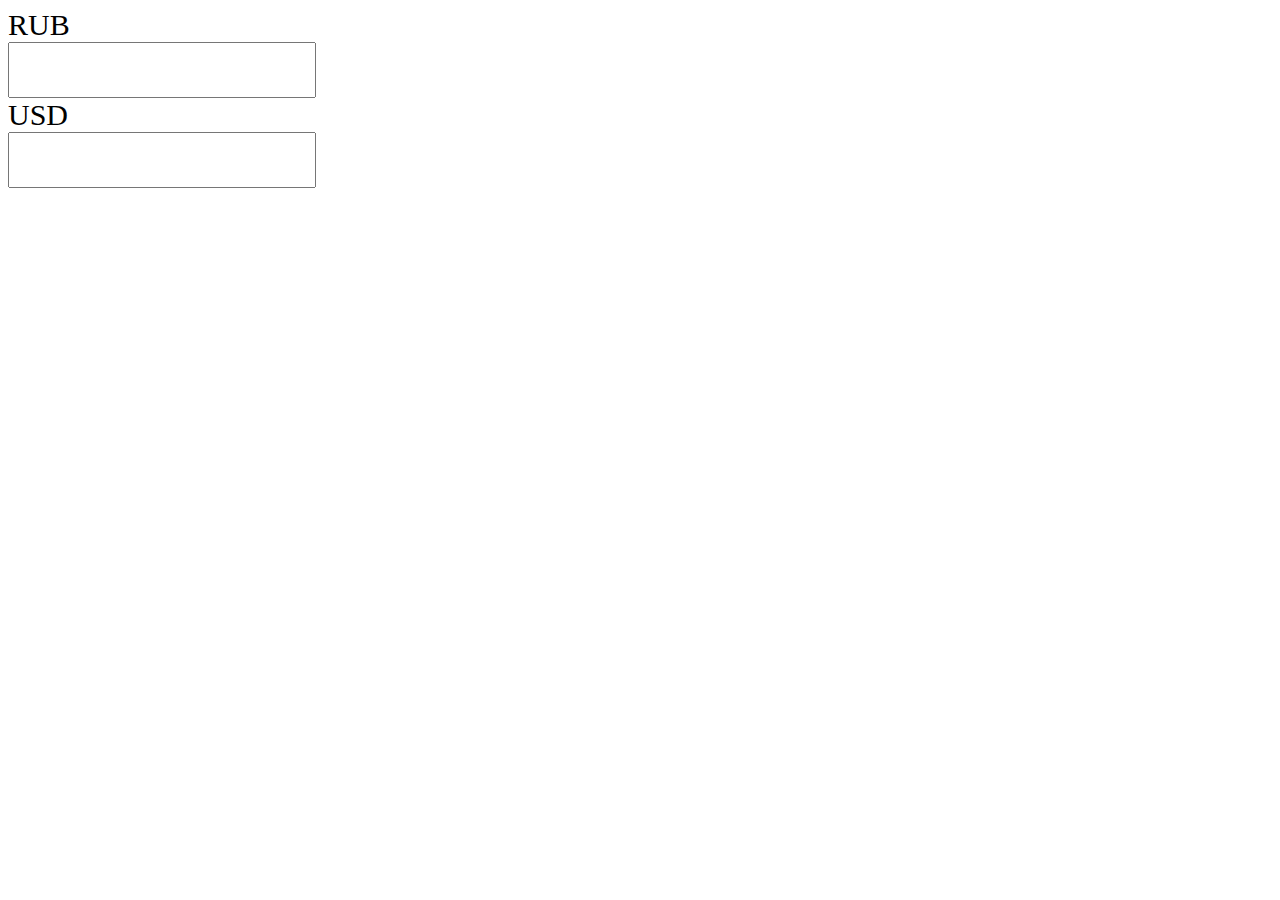
<file: 12-конвертер/index.html>
<!DOCTYPE html>
<html lang="en">
<head>
    <meta charset="UTF-8">
    <meta name="viewport" content="width=device-width, initial-scale=1.0">
    <meta http-equiv="X-UA-Compatible" content="ie=edge">
    <title>Calc</title>
    <style>
        label {
            display: block;
            font-size: 30px;
        }
        input {
            width: 300px;
            height: 50px;
            font-size: 30px;
        }
    </style>
</head>
<body>
    <label for="rub">RUB</label>
    <input id="rub" type="text">
    <label for="usd">USD</label>
    <input id="usd" type="text">
    <script src="js/script.js"></script>
</body>
</html>
</file>
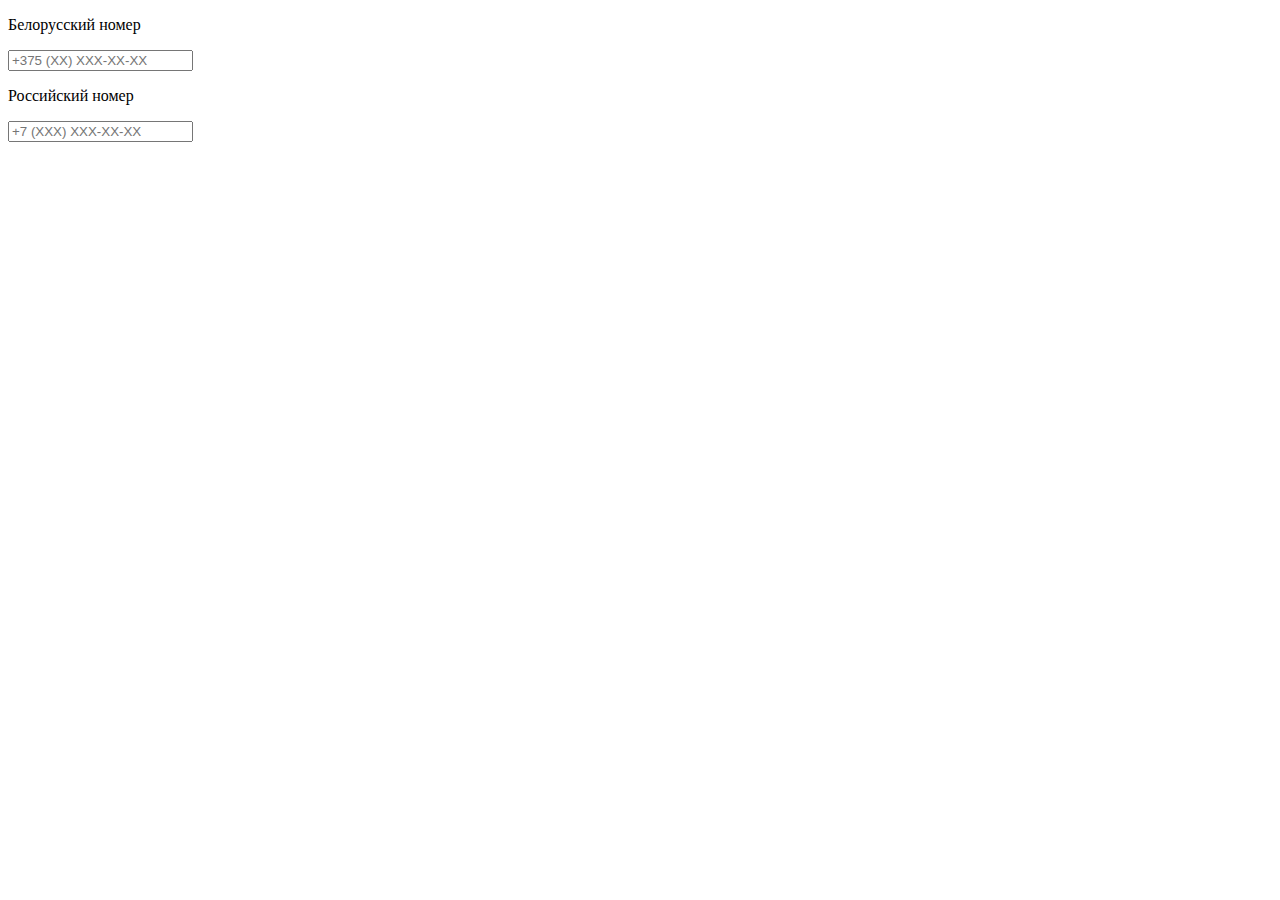
<file: task-10/index.html>
<!DOCTYPE html>
<html lang="en">
<head>
    <meta charset="UTF-8">
    <meta name="viewport" content="width=device-width, initial-scale=1.0">
    <meta http-equiv="X-UA-Compatible" content="ie=edge">
    <title>Document</title>
</head>
<body>
    <p>Белорусский номер</p>
    <input type = "text" placeholder="+375 (ХХ) ХХХ-ХХ-ХХ" required/>
    
    <p>Российский номер</p>
    <input type = "text" placeholder="+7 (ХХX) ХХХ-ХХ-ХХ" required/>
  
    <script src="script.js"></script>
</body>
</html>
</file>
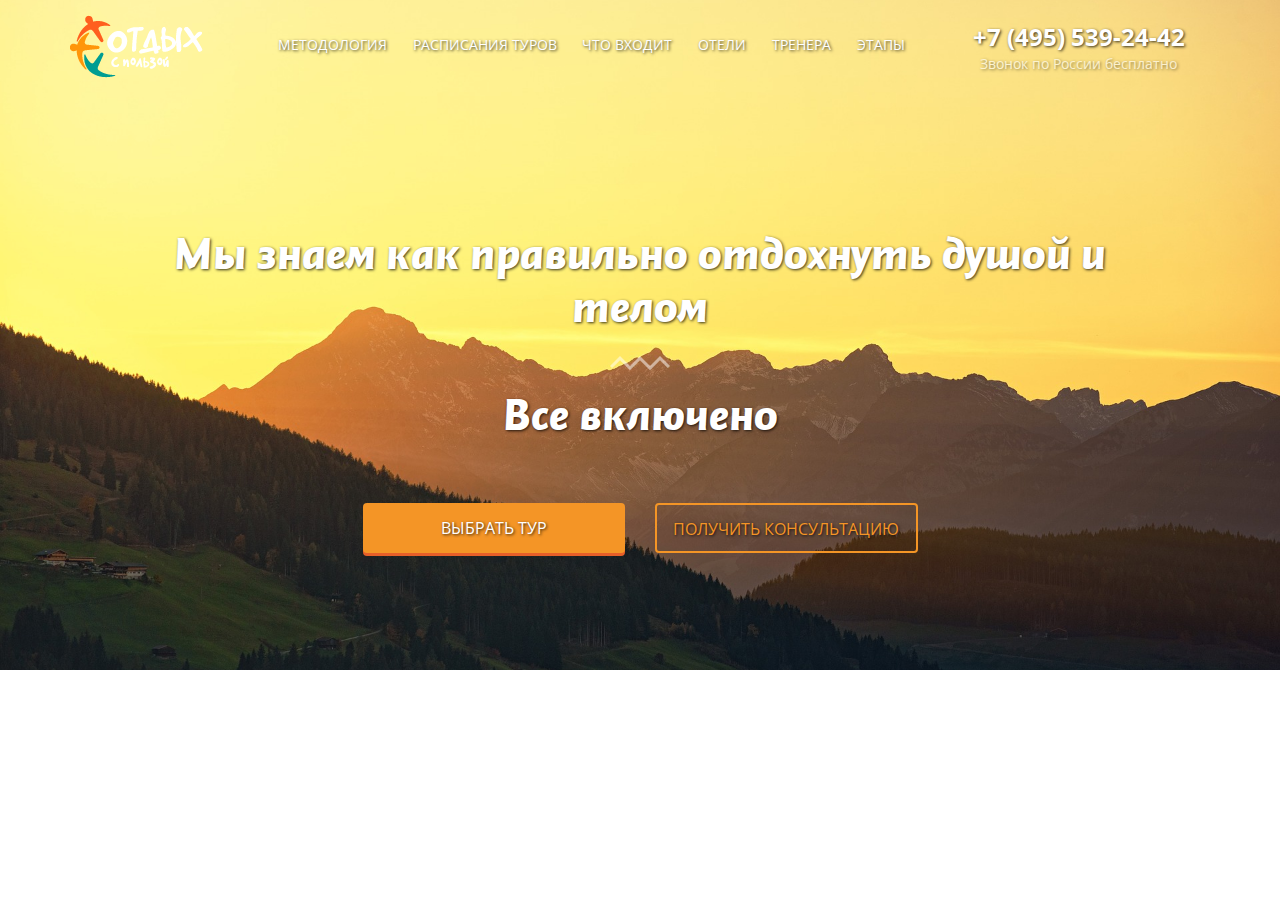
<file: task-14-jquery/index.html>
<!DOCTYPE html>
<html lang="en">
<head>
	<meta charset="UTF-8">
  <meta charset="utf-8">
  <meta http-equiv="X-UA-Compatible" content="IE=edge">
  <meta name="viewport" content="width=device-width, initial-scale=1">
	<title>Tour</title>
</head>
<body>
	
	<!-- Modals -->
<div class="modal">      
        <button type="button" class="close" data-dismiss="modal" aria-label="Close"><span aria-hidden="true">&times;</span></button>
        <div class="modal_contact">
          <h3>Заполните форму и мы свяжемся с вами</h3>
          <div class="form">
              <form action="#" class="form-inline contactform_select">
                <div class="input-group">
                  <div class="input-group-addon"><i class="fa fa-user " aria-hidden="true"></i>
                  </div>
                  <input class="contactform_name form-control" type="text" placeholder="Ваше имя" required minlength="2" name="name">
                </div>            
                <div class="input-group">
                  <div class="input-group-addon contactform_phone"><i class="fa fa-phone" aria-hidden="true"></i></div>
                  <input class="contactform_phone form-control" type="text" placeholder="Телефон" required name="phone">
                </div>            
                <div class="input-group">
                  <div class="input-group-addon contactform_mail"><i class="fa fa-envelope" aria-hidden="true" ></i>
                  </div>
                  <input class="contactform_mail form-control" type="email" placeholder="E-mail"  required name="mail">
                </div>
                <textarea cols="30" rows="3" placeholder="Сообщение" name="message"></textarea>
                <div class="police center-block">
                    <div class="center-block text-center">
                      <input class="checkbox" type="checkbox" required>
                      <p class="text-center">Я согласен с политикой конфидециальности</p>
                    </div>
                </div>
                <button type="submit">отправить</button>
              </form>
          </div>
        </div>
</div>

<div class="thanks">
  <p>Спасибо за обращение!<br>Мы свяжемся с Вами в скором времени.</p>
  <button class="back">Вернуться на сайт</button>
</div>
<div class="overlay">
</div>
    <!-- content --> 
    <div class="main">
      <div class="main_mobmenu">
                  <i class="fa fa-bars main_mobmenu_triger " aria-hidden="true"></i>
      </div>
      <div class="main_mobmenu_field">
        <div class="main_mobmenu_field_list">
          <ul>
            <li><a href="#about">методология</a></li>
            <li><a href="#sheldure">расписания туров</a></li>
            <li><a href="#include">что входит</a></li>
          </ul>
        </div>
        <div class="main_mobmenu_field_list">
          <ul>
            <li><a href="#hotels">отели</a></li>
            <li><a href="#personal">тренера</a></li>
            <li><a href="#steps">этапы</a></li>
          </ul>
        </div>
      </div>

      <div class="container">
        <a id="up"></a>
        <div class="row">




          <div class="col-sm-2 col-sm-offset-0 col-xs-4 col-xs-offset-1 main_logo ">
            <img src="icons/main-logo.png" alt="logo">
          </div>
          <div class="col-sm-7 main_nav">
            <nav>
              <ul>
                <li><a href="#about">методология</a></li>
                <li><a href="#sheldure">расписания туров</a></li>
                <li><a href="#include">что входит</a></li>
                <li><a href="#hotels">отели</a></li>
                <li><a href="#personal">тренера</a></li>
                <li><a href="#steps">этапы</a></li>
              </ul>
            </nav>
          </div>
          <div class="col-sm-3 col-sm-offset-0 col-xs-5 col-xs-offset-2 main_tel text-center">
            <p class="main_tel_phone"><span>+7 (495) 539-24-42</span></p>
            <p class="main_tel_title">Звонок по России бесплатно</p>
          </div>
        </div>
        <h1 class="main_title text-center">Мы знаем как правильно отдохнуть душой и телом</h1>
        <img src="icons/wawe.png" class="main_wawe center-block" alt="wawe">
        <h2 class="text-center wow pulse" data-wow-duration="2s" data-wow-iteration="2">Все включено</h2>
        <div class="row">
          <div class="col-sm-offset-3 col-sm-3">
            <a href="#tour"><div class="main_btna text-center">выбрать тур</div></a>
          </div>
          <div class="col-sm-3">
            <div class="main_btn text-center contact" ><span>получить</span> консультацию</div>
          </div>
        </div>
          <div class="text-center main_down">
            <i class="fa fa-angle-down fa-3x" aria-hidden="true"></i>
          </div>
      </div>
    </div>

    <link rel="stylesheet" href="css/bootstrap.min.css">
    <link rel="stylesheet" href="css/animate.css">
    <link href="https://fonts.googleapis.com/css?family=Open+Sans:400,700&amp;subset=cyrillic" rel="stylesheet">
    <link rel="stylesheet" href="css/style.css">
    <script src="https://cdnjs.cloudflare.com/ajax/libs/jquery/3.4.1/jquery.min.js"></script>
    <script src="js/script.js"></script>
</body>
</html>
</file>
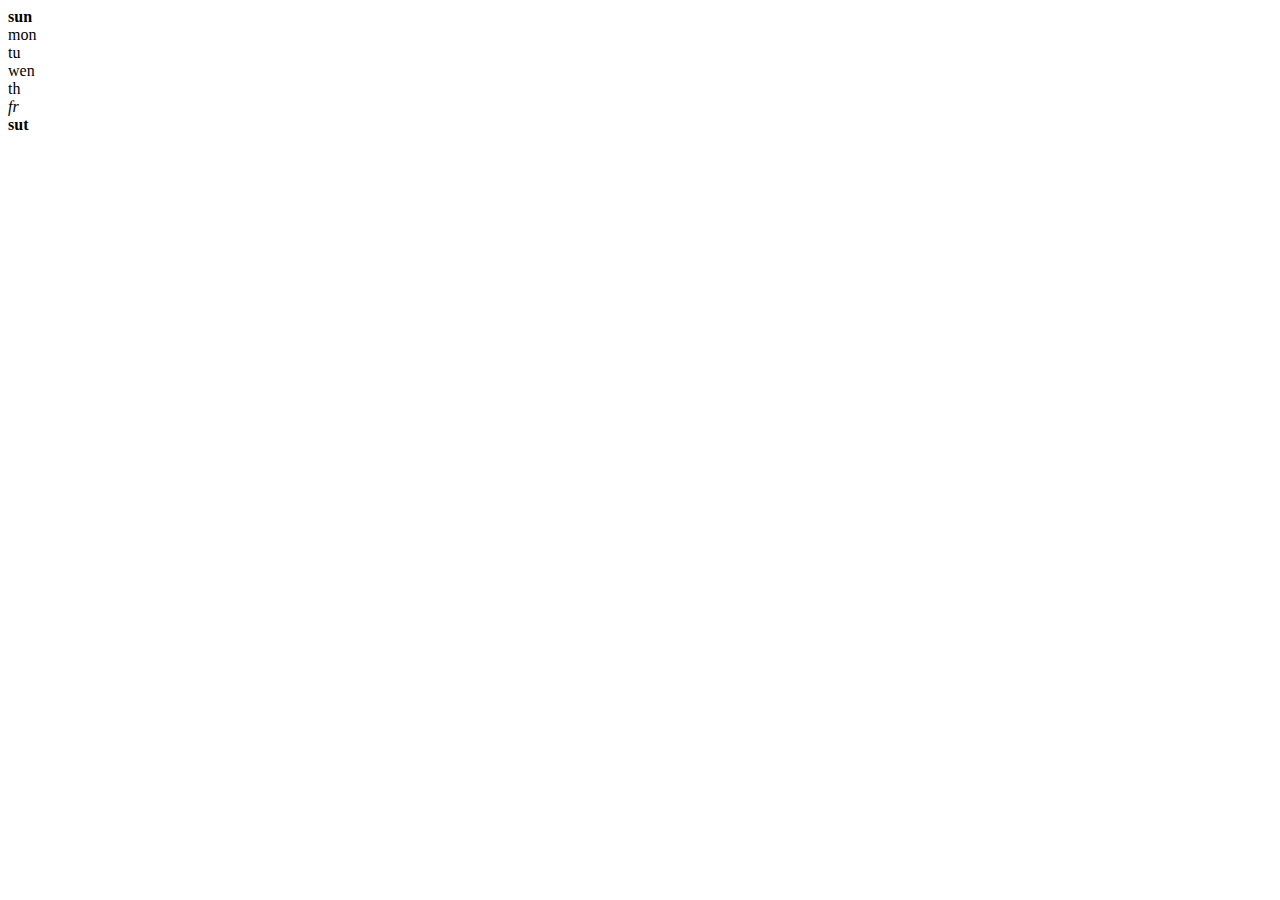
<file: task-2/index.html>
<!DOCTYPE html>
<html lang="en">
<head>
    <meta charset="UTF-8">
    <meta name="viewport" content="width=device-width, initial-scale=1.0">
    <meta http-equiv="X-UA-Compatible" content="ie=edge">
    <title>Document</title>
</head>
<body>
    
    <script src="script.js"></script>
</body>
</html>
</file>
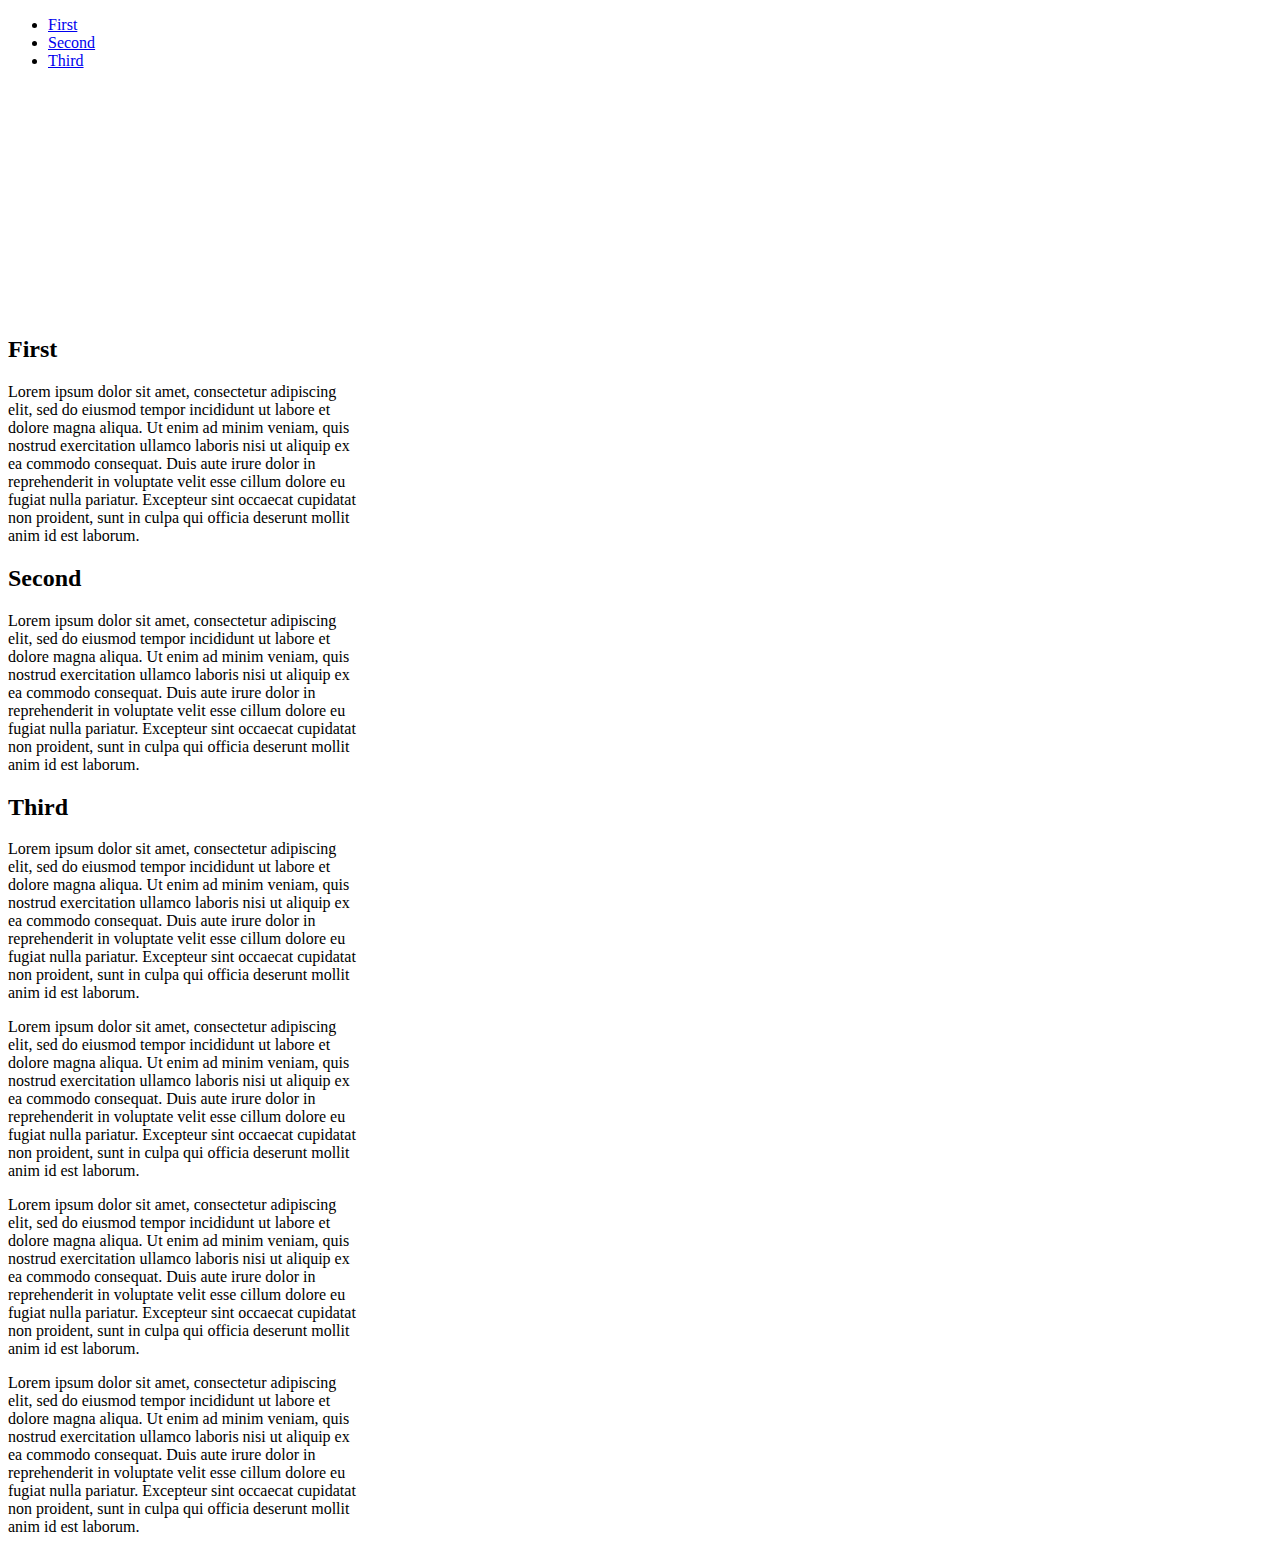
<file: task-8/index.html>
<!DOCTYPE html>
<html lang="en">
<head>
    <meta charset="UTF-8">
    <meta name="viewport" content="width=device-width, initial-scale=1.0">
    <meta http-equiv="X-UA-Compatible" content="ie=edge">
    <title>Document</title>
</head>
<body style = "width: 350px;">
    <ul style = "height: 300px;">
        <li><a href = "#one">First</a></li>
        <li><a href = "#two">Second</a></li>
        <li><a href = "#three">Third</a></li>
    </ul>
    <main>
        <h2 id = "one">First</h2>
        <p>Lorem ipsum dolor sit amet, consectetur adipiscing elit, sed do eiusmod tempor incididunt ut labore et dolore magna aliqua. Ut enim ad minim veniam, quis nostrud exercitation ullamco laboris nisi ut aliquip ex ea commodo consequat. Duis aute irure dolor in reprehenderit in voluptate velit esse cillum dolore eu fugiat nulla pariatur. Excepteur sint occaecat cupidatat non proident, sunt in culpa qui officia deserunt mollit anim id est laborum.              
        </p>
        <h2 id = "two">Second</h2>
        <p>Lorem ipsum dolor sit amet, consectetur adipiscing elit, sed do eiusmod tempor incididunt ut labore et dolore magna aliqua. Ut enim ad minim veniam, quis nostrud exercitation ullamco laboris nisi ut aliquip ex ea commodo consequat. Duis aute irure dolor in reprehenderit in voluptate velit esse cillum dolore eu fugiat nulla pariatur. Excepteur sint occaecat cupidatat non proident, sunt in culpa qui officia deserunt mollit anim id est laborum.              
        </p>
        <h2 id = "three">Third</h2>
        <p>Lorem ipsum dolor sit amet, consectetur adipiscing elit, sed do eiusmod tempor incididunt ut labore et dolore magna aliqua. Ut enim ad minim veniam, quis nostrud exercitation ullamco laboris nisi ut aliquip ex ea commodo consequat. Duis aute irure dolor in reprehenderit in voluptate velit esse cillum dolore eu fugiat nulla pariatur. Excepteur sint occaecat cupidatat non proident, sunt in culpa qui officia deserunt mollit anim id est laborum.              
        </p>    
    </main>
    <p>Lorem ipsum dolor sit amet, consectetur adipiscing elit, sed do eiusmod tempor incididunt ut labore et dolore magna aliqua. Ut enim ad minim veniam, quis nostrud exercitation ullamco laboris nisi ut aliquip ex ea commodo consequat. Duis aute irure dolor in reprehenderit in voluptate velit esse cillum dolore eu fugiat nulla pariatur. Excepteur sint occaecat cupidatat non proident, sunt in culpa qui officia deserunt mollit anim id est laborum.              
    </p>
    <p>Lorem ipsum dolor sit amet, consectetur adipiscing elit, sed do eiusmod tempor incididunt ut labore et dolore magna aliqua. Ut enim ad minim veniam, quis nostrud exercitation ullamco laboris nisi ut aliquip ex ea commodo consequat. Duis aute irure dolor in reprehenderit in voluptate velit esse cillum dolore eu fugiat nulla pariatur. Excepteur sint occaecat cupidatat non proident, sunt in culpa qui officia deserunt mollit anim id est laborum.              
    </p>
    <p>Lorem ipsum dolor sit amet, consectetur adipiscing elit, sed do eiusmod tempor incididunt ut labore et dolore magna aliqua. Ut enim ad minim veniam, quis nostrud exercitation ullamco laboris nisi ut aliquip ex ea commodo consequat. Duis aute irure dolor in reprehenderit in voluptate velit esse cillum dolore eu fugiat nulla pariatur. Excepteur sint occaecat cupidatat non proident, sunt in culpa qui officia deserunt mollit anim id est laborum.              
    </p>  

    <script src="script.js"></script>
</body>
</html>
</file>
<file: task-14-jquery/css/style.css>
@font-face {
    font-family: 'Header';
    src: url('../fonts/Gcdymicrhvdxbhxnfbhpzcpighi.eot');
    src: url('../fonts/Gcdymicrhvdxbhxnfbhpzcpighi.eot?#iefix') format('embedded-opentype'), url('../fonts/Gcdymicrhvdxbhxnfbhpzcpighi.woff2') format('woff2'), url('../fonts/Gcdymicrhvdxbhxnfbhpzcpighi.woff') format('woff'), url('../fonts/Gcdymicrhvdxbhxnfbhpzcpighi.ttf') format('truetype'), url('../fonts/Gcdymicrhvdxbhxnfbhpzcpighi.svg#Gcdymicrhvdxbhxnfbhpzcpighi') format('svg');
    font-weight: normal;
    font-style: italic
}

body {
    font-family: 'Open Sans', sans-serif
}

body h1,
body h2 {
    font-family: "Header"
}

.bold {
    font-weight: 700
}

@-webkit-keyframes up {
    from {
        margin-top: 5rem
    }

    33% {
        margin-top: 3rem
    }

    66% {
        margin-top: 8rem
    }

    to {
        margin-top: 5rem
    }
}

@keyframes up {
    from {
        margin-top: 5rem
    }

    33% {
        margin-top: 3rem
    }

    66% {
        margin-top: 8rem
    }

    to {
        margin-top: 5rem
    }
}

html {
    font-size: 10px
}

body {
    margin: 0;
    padding: 0
}

a {
    color: inherit;
    text-decoration: none
}

a:visited {
    text-decoration: none;
    color: inherit
}

a:hover {
    text-decoration: none;
    color: inherit
}

a:focus {
    text-decoration: none;
    color: inherit
}

a:active {
    text-decoration: none;
    color: inherit
}

.main {
    width: 100%;
    height: 67rem;
    background: url(../img/main-bg.jpg) center center no-repeat;
    background-size: cover;
    padding-top: 1rem;
    text-shadow: 1px 1px 3px rgba(0, 0, 0, 0.8)
}

.main_mobmenu {
    display: none
}

.main_mobmenu_field {
    display: none
}

.main_logo {
    height: 7rem;
    line-height: 7rem
}

.main_nav {
    height: 7rem;
    line-height: 7rem
}

.main_nav nav>ul {
    list-style-type: none;
    display: -webkit-box;
    display: -webkit-flex;
    display: -ms-flexbox;
    display: flex;
    -webkit-justify-content: space-around;
    -ms-flex-pack: distribute;
    justify-content: space-around;
    -webkit-box-align: center;
    -webkit-align-items: center;
    -ms-flex-align: center;
    align-items: center;
    padding: 0;
    margin: 0
}

.main_nav nav>ul li {
    text-transform: uppercase;
    color: #fff;
    font-size: 1.4rem
}

.main_nav nav>ul li a {
    padding: .5rem
}

.main_nav nav>ul li a:hover {
    background-color: #000;
    border-radius: 5px
}

.main_tel_phone {
    font-weight: 700;
    font-size: 2.4rem;
    margin: 0;
    padding-top: 1rem;
    color: #fff
}

.main_tel_phone span {
    display: block
}

.main_tel_title {
    margin: 0;
    color: #fff;
    opacity: .6
}

.main_title {
    margin-top: 15rem;
    padding: 0 5% 0 5%;
    color: #fff;
    font-size: 4.8rem
}

.main_wawe {
    margin-top: 2rem
}

.main h2 {
    margin-top: 2rem;
    padding: 0 10% 0 10%;
    color: #fff;
    font-size: 4.8rem
}

.main_btna {
    margin-top: 5rem;
    width: 100%;
    height: 5rem;
    line-height: 5rem;
    border-radius: 4px;
    background-color: #f49526;
    text-transform: uppercase;
    font-size: 1.6rem;
    color: #fff;
    cursor: pointer;
    box-shadow: 0 3px 0 0 #e75f28
}

.main_btna:hover {
    box-shadow: 0 0 5px #fff
}

.main_btn {
    margin-top: 5rem;
    width: 100%;
    height: 5rem;
    line-height: 4.9rem;
    border: 2px solid #f49526;
    border-radius: 4px;
    background-color: none;
    text-transform: uppercase;
    font-size: 1.6rem;
    color: #f49526;
    cursor: pointer
}

.main_btn:hover {
    box-shadow: 0 0 5px #f49526
}

.main_down {
    color: #fff
}

.main_down i {
    margin-top: 5rem;
    opacity: .6;
    -webkit-animation: up 2s infinite linear;
    animation: up 2s infinite linear
}

.rest {
    padding-top: 8rem;
    text-shadow: none
}

.rest_title_1,
.rest_title_2,
.rest_title_3 {
    height: 5rem;
    color: #f49526;
    font-size: 4rem;
    line-height: 4.9rem;
    font-family: "Header"
}

.rest_title_2 img {
    width: 100%
}

.rest_mobile {
    display: none
}

.rest_descr {
    margin-top: 5rem
}

.rest_descr p {
    font-size: 3.2rem;
    color: #abb7b7;
    line-height: 3.4rem
}

.rest_descr p span {
    font-size: 1.6rem
}

.rest_result {
    margin-top: 5rem
}

.rest_result_img {
    padding-top: 1.2rem;
    float: left;
    height: 15rem;
    width: 10rem
}

.rest_result_list {
    padding-top: .8rem
}

.rest_result_list ul {
    list-style-image: url(../icons/oks.png);
    font-size: 1.6rem
}

.rest_result_list ul li {
    line-height: 2.4rem;
    font-weight: 700
}

.rest_bg {
    margin-top: 1rem;
    padding-top: 2rem;
    background-color: #f5f5f5
}

.rest .blue {
    color: #1d9c91
}

.rest_prev {
    height: 30rem;
    margin-top: 6rem
}

.rest_prev_img {
    height: 15rem;
    width: 100%
}

.rest_prev_img_1 {
    background: url(../img/preview_1.png) center center no-repeat
}

.rest_prev_img_2 {
    background: url(../img/preview_2.png) center center no-repeat
}

.rest_prev_img_3 {
    background: url(../img/preview_3.png) center center no-repeat
}

.rest_prev p {
    height: 8rem;
    margin-top: 3rem;
    font-size: 1.6rem
}

.tour {
    padding-top: 3rem
}

.tour h1 {
    font-size: 4.8rem;
    font-weight: 700;
    text-align: center
}

.tour_big {
    height: 50rem;
    margin-top: 4rem;
    background: url(../img/points_1.jpg) center center no-repeat;
    background-size: cover
}

.tour_big_1 {
    background: url(../img/points_6.jpg) center center no-repeat;
    background-size: cover
}

.tour_big_price {
    width: 50%;
    height: 8rem;
    float: left;
    position: absolute;
    bottom: 0;
    padding-left: 1rem;
    color: #fff
}

.tour_big_price h3 {
    font-size: 3rem;
    margin: 0
}

.tour_big_price p {
    margin: 0;
    font-size: 3.2rem;
    font-weight: 700
}

.tour_big_date {
    width: 50%;
    height: 8rem;
    right: 3rem;
    position: absolute;
    bottom: 0;
    padding-left: 2rem;
    color: #fff;
    text-align: right;
    padding-top: 1rem
}

.tour_big_date p {
    font-size: 1.4rem
}

.tour_big_date_btn {
    width: 11rem;
    height: 3rem;
    border-radius: 4px;
    background-color: #1d9c91;
    position: absolute;
    right: 0;
    text-align: center;
    line-height: 2.8rem;
    cursor: pointer;
    -webkit-transition: all .2s;
    transition: all .2s
}

.tour_big_date_btn:hover {
    -webkit-transform: scale(1.05);
    -ms-transform: scale(1.05);
    transform: scale(1.05)
}

.tour_small {
    height: 100%;
    margin-top: 4rem
}

.tour_small .smallr {
    right: 1.5rem
}

.tour_small_item {
    width: 100%;
    height: 50%;
    position: relative
}

.tour_small_item_1 {
    height: 24rem;
    background: url(../img/points_2.jpg) no-repeat;
    background-size: cover
}

.tour_small_item_2 {
    height: 24rem;
    margin-top: 2rem;
    background: url(../img/points_3.jpg) no-repeat;
    background-size: cover
}

.tour_small_item_3 {
    height: 24rem;
    background: url(../img/points_4.jpg) no-repeat;
    background-size: cover
}

.tour_small_item_4 {
    height: 24rem;
    margin-top: 2rem;
    background: url(../img/points_5.jpg) no-repeat;
    background-size: cover
}

.tour_btns_sheldure {
    width: 24rem;
    height: 5rem;
    position: relative;
    margin: auto;
    margin-top: 4rem;
    background-color: #f49526;
    border-radius: 4px;
    text-transform: uppercase;
    font-size: 1.5rem;
    text-align: center;
    padding-left: 3rem;
    line-height: 5rem;
    cursor: pointer
}

.tour_btns_sheldure:hover {
    box-shadow: 0 0 15px #f49526
}

.tour_btns_sheldure i {
    position: absolute;
    left: 2rem;
    top: 1.3rem;
    font-size: 2.8rem
}

.tour_btns_photo {
    width: 24rem;
    height: 5rem;
    position: relative;
    margin: auto;
    margin-top: 2rem;
    margin-bottom: 2rem;
    background-color: #1d9c91;
    border-radius: 4px;
    text-transform: uppercase;
    font-size: 1.5rem;
    text-align: center;
    padding-left: 3rem;
    line-height: 5rem;
    cursor: pointer
}

.tour_btns_photo:hover {
    box-shadow: 0 0 15px #1d9c91
}

.tour_btns_photo i {
    position: absolute;
    left: 5rem;
    top: 1.3rem;
    font-size: 2.8rem
}

.services {
    background-size: cover;
    height: 100rem
}

.services h1 {
    margin-top: 30rem;
    font-weight: 700;
    color: #fff;
    font-size: 5rem;
    text-shadow: 1px 1px 3px rgba(0, 0, 0, 0.8)
}

.services_layout {
    width: 100%;
    height: 45rem;
    margin-top: 5rem;
    background-color: rgba(0, 0, 0, 0.7)
}

.services_layout ul {
    margin-top: 7rem;
    font-size: 2rem;
    list-style-type: none;
    color: #fff
}

.services_layout ul li {
    margin-bottom: .3rem;
    line-height: 3rem
}

.services_layout ul i {
    color: #fae331;
    margin-right: .5rem
}

.hotels h1 {
    margin-top: 7rem;
    font-weight: 700;
    font-size: 4.5rem
}

.hotels_item {
    margin-top: 10rem;
    margin-right: 5rem;
    margin-left: 5rem
}

.hotels_item img {
    width: 37rem;
    height: 30rem;
    margin: auto;
    box-shadow: 4px 4px 8px rgba(0, 0, 0, 0.5)
}

.hotels_item h3 {
    font-weight: 700
}

.hotels_item p {
    font-size: 1.7rem
}

.hotels_item .highlight {
    color: #f49526;
    font-size: 2rem;
    text-shadow: 1px 1px 3px #f49526
}

.hotels .slick-slide {
    outline: none
}

.hotels .slick-slide:focus {
    outline: none
}

.hotels .prev {
    position: absolute;
    top: 50%;
    z-index: 49;
    width: 4rem;
    height: 4rem;
    border: 0;
    border-radius: 100%;
    left: 0;
    -webkit-transform: translateY(-50%);
    -ms-transform: translateY(-50%);
    transform: translateY(-50%);
    background: #1d9c91;
    color: #fff;
    font-size: 1rem;
    opacity: .6;
    box-shadow: 2px 2px 5px rgba(0, 0, 0, 0.5)
}

.hotels .prev:focus {
    outline: none
}

.hotels .next {
    position: absolute;
    top: 50%;
    z-index: 49;
    width: 4rem;
    height: 4rem;
    border: 0;
    border-radius: 100%;
    right: 0;
    -webkit-transform: translateY(-50%);
    -ms-transform: translateY(-50%);
    transform: translateY(-50%);
    background: #1d9c91;
    color: #fff;
    font-size: 1rem;
    opacity: .6;
    box-shadow: 2px 2px 5px rgba(0, 0, 0, 0.5)
}

.hotels .next:focus {
    outline: none
}

.result .slick-slide {
    outline: none
}

.result .slick-slide:focus {
    outline: none
}

.result h1 {
    margin-top: 10rem;
    font-size: 4rem;
    font-weight: 700
}

.result h3 {
    font-size: 1.6rem
}

.result_item {
    margin-top: 5rem
}

.result_item_img img {
    margin: 0 auto;
    height: 30rem
}

.result_item_polygon {
    height: 16rem;
    width: 28rem;
    background: url(../icons/Polygon.png) center center no-repeat;
    background-size: 100%
}

.result_item_polygon p {
    margin-top: 0;
    text-align: center;
    padding: 5rem 2rem 0 3.5rem
}

.result_item_polygon_name {
    font-size: 2rem;
    margin: 0;
    margin-top: 1rem;
    font-weight: 700
}

.result_item_polygon_pos {
    font-size: 2rem;
    margin: 0;
    margin-top: 1rem;
    color: #1d9c91;
    font-weight: 700
}

.result_item_descr {
    margin-top: 4rem
}

.result_nav {
    margin-top: 1rem
}

.result_nav_item {
    width: 70%;
    margin: auto;
    display: -webkit-box;
    display: -webkit-flex;
    display: -ms-flexbox;
    display: flex;
    -webkit-justify-content: space-around;
    -ms-flex-pack: distribute;
    justify-content: space-around
}

.result_nav_item img {
    width: 9rem;
    height: 9rem;
    border-radius: 100%;
    border: 1px solid #1d9c91;
    margin-right: 1rem;
    cursor: pointer
}

.steps {
    background-color: #f5f5f5;
    padding-bottom: 7rem
}

.steps h1 {
    margin-top: 7rem;
    font-size: 4rem;
    font-weight: 700
}

.steps h3 {
    font-size: 1.6rem
}

.steps p {
    font-size: 1.6rem;
    text-transform: uppercase;
    margin-top: 1rem
}

.steps_item {
    margin-top: 5rem
}

.healthytour {
    height: 70rem;
    background: url(../img/mountains2_bg.jpg) center center no-repeat;
    background-size: cover
}

.healthytour h1 {
    margin-top: 5rem;
    font-size: 4rem;
    font-weight: 700
}

.healthytour p {
    margin-top: 3rem
}

.contactform h1 {
    margin-top: 4rem;
    margin-bottom: 4rem;
    font-size: 4rem;
    font-weight: 700
}

.contactform .form {
    width: 100%
}

.contactform i {
    font-size: 2rem
}

.contactform textarea {
    width: 100%;
    border: none;
    box-shadow: none;
    background-color: rgba(0, 0, 0, 0.08);
    border-radius: 4px;
    font-size: 1.6rem;
    padding: 1rem 2rem 1rem 2rem
}

.contactform textarea:focus {
    border: none;
    box-shadow: none;
    outline: none
}

.contactform_police {
    padding: 2rem 3rem 2rem 3rem
}

.contactform_police .checkbox {
    width: 1.8rem;
    height: 1.8rem;
    margin-right: .5rem;
    margin-top: -0.3rem;
    display: inline
}

.contactform_police .checkbox:focus {
    border: none;
    box-shadow: none;
    outline: none
}

.contactform_police p {
    display: inline;
    font-size: 1.2rem;
    font-weight: 700
}

.contactform button {
    width: 100%;
    height: 3.8rem;
    background-color: #f49526;
    border: none;
    border-radius: 4px;
    text-transform: uppercase;
    font-size: 1.8rem
}

.contactform button:hover {
    box-shadow: 0 0 10px #f49526
}

.contactform button:focus {
    border: none;
    box-shadow: none;
    outline: none
}

.form-inline .form-control {
    width: 100%;
    height: 3.8rem;
    display: block;
    margin-bottom: 0;
    border: none;
    box-shadow: none;
    background-color: rgba(0, 0, 0, 0.08);
    font-size: 1.6rem
}

.form-inline .input-group {
    width: 100%;
    margin-bottom: 2rem
}

.form-inline .input-group .input-group-addon {
    width: 13%;
    border: none;
    box-shadow: none;
    background-color: rgba(0, 0, 0, 0.2)
}

.form-inline .select {
    background-color: rgba(29, 156, 145, 0.8);
    color: #fff
}

option {
    height: 5rem
}

.footer {
    padding-top: 3rem;
    padding-bottom: 2rem;
    background-color: #363636
}

.footer p {
    color: #fff
}

.footer .flex {
    display: -webkit-box;
    display: -webkit-flex;
    display: -ms-flexbox;
    display: flex;
    -webkit-justify-content: space-around;
    -ms-flex-pack: distribute;
    justify-content: space-around
}

.footer_social {
    display: inline-block;
    margin-top: 1.8rem
}

.footer_rights {
    margin-top: 3rem
}

.footer_rights a {
    color: #f49526
}

.upbtn {
    position: fixed;
    width: 7rem;
    height: 100vh;
    z-index: 49;
    bottom: 0;
    display: none
}

.upbtn a {
    display: block;
    height: 100vh
}

.upbtn a .fa {
    font-size: 5rem;
    margin-top: 90vh;
    display: block;
    margin-left: 2rem;
    color: #f49526
}

.upbtn:hover {
    background-color: rgba(0, 0, 0, 0.2)
}

.modal {
    display: none;
    position: fixed;
    margin: 5rem 30% 0 30%;
    width: 40%;
    padding-bottom: 3rem;
    z-index: 100;
    box-shadow: 0 0 15px #f49526;
    border-radius: 10px;
    border: 1px solid #f49526;
    background-color: #fff
}

.modal_contact {
    width: 80%;
    margin: auto;
    margin-top: 3rem
}

.modal_contact h3 {
    text-align: center;
    margin-bottom: 4rem;
    line-height: 3rem
}

.modal_contact .form-inline .form-control {
    width: 100%;
    height: 3.8rem;
    display: block;
    margin-bottom: 0;
    border: none;
    box-shadow: none;
    background-color: rgba(0, 0, 0, 0.08);
    font-size: 1.6rem
}

.modal_contact .form-inline .input-group {
    width: 100%;
    margin-bottom: 1rem
}

.modal_contact .form-inline .input-group .input-group-addon {
    width: 13%;
    border: none;
    box-shadow: none;
    background-color: rgba(0, 0, 0, 0.2)
}

.modal_contact .form-inline .select {
    background-color: rgba(29, 156, 145, 0.8);
    color: #fff
}

.modal_contact button {
    width: 100%;
    height: 3.8rem;
    background-color: #f49526;
    border: none;
    border-radius: 4px;
    text-transform: uppercase;
    font-size: 1.8rem
}

.modal_contact button:hover {
    box-shadow: 0 0 10px #f49526
}

.modal_contact button:focus {
    outline: none
}

.modal_contact textarea {
    width: 100%;
    border: none;
    box-shadow: none;
    background-color: rgba(0, 0, 0, 0.08);
    border-radius: 4px;
    font-size: 1.6rem;
    padding: 1rem 2rem 1rem 2rem
}

.modal_contact textarea:focus {
    border: none;
    box-shadow: none;
    outline: none
}

.modal_contact .police {
    padding: 1rem 3rem 1rem 3rem
}

.modal_contact .police .checkbox {
    width: 1.8rem;
    height: 1.8rem;
    margin-right: .5rem;
    margin-top: -0.3rem;
    display: inline
}

.modal_contact .police .checkbox:focus {
    border: none;
    box-shadow: none;
    outline: none
}

.modal_contact .police p {
    display: inline;
    font-size: 1.2rem;
    font-weight: 700
}

.thanks {
    display: none;
    position: fixed;
    width: 30%;
    background-color: #fff;
    margin: 5rem 35% 0 35%;
    z-index: 100;
    padding: 3rem 3rem 2rem 3rem;
    box-shadow: 0 0 15px #f49526;
    border-radius: 10px;
    border: 1px solid #f49526
}

.thanks p {
    text-align: center;
    font-size: 2rem;
    font-weight: 700
}

.thanks button {
    width: 60%;
    height: 3.8rem;
    margin: .5rem 20% 0 20%;
    background-color: #f49526;
    border: none;
    border-radius: 4px;
    text-transform: uppercase;
    font-size: 1.55rem;
    font-weight: 700
}

.thanks button:hover {
    box-shadow: 0 0 10px #f49526
}

.thanks button:focus {
    outline: none
}

.overlay {
    display: none;
    width: 100%;
    height: 100%;
    position: fixed;
    z-index: 50;
    background-color: rgba(0, 0, 0, 0.7)
}

.close {
    margin-right: 1rem;
    margin-top: .2rem;
    color: #000;
    opacity: 1;
    font-size: 3rem
}

.close:focus {
    outline: none
}

@media (max-width:1199px) {
    .main {
        height: 60rem
    }

    .main_nav nav>ul>li {
        font-size: 1.2rem
    }

    .main_title {
        margin-top: 9rem;
        font-size: 3.5rem
    }

    .main h2 {
        font-size: 3.5rem
    }

    .main_btn {
        font-size: 1.2rem
    }

    .rest {
        padding-top: 5rem
    }

    .rest_title_1,
    .rest_title_2,
    .rest_title_3 {
        font-size: 3.2rem
    }

    .rest_descr {
        margin-top: 3rem
    }

    .rest_descr p {
        font-size: 2.5rem;
        color: #abb7b7;
        line-height: 3.4rem
    }

    .rest_descr p span {
        font-size: 1.3rem
    }

    .rest_result {
        margin-top: 3rem
    }

    .rest_result_img {
        height: 20rem
    }

    .tour h1 {
        font-size: 3.5rem
    }

    .services h1 {
        font-size: 3.5rem
    }

    .hotels h1 {
        font-size: 3.5rem
    }

    .hotels_item {
        margin-top: 7rem
    }

    .hotels_item img {
        width: 27rem;
        height: 22rem
    }

    .hotels h3 {
        height: 4rem
    }

    .hotels .next {
        -webkit-transform: translateY(-100%);
        -ms-transform: translateY(-100%);
        transform: translateY(-100%)
    }

    .hotels .prev {
        -webkit-transform: translateY(-100%);
        -ms-transform: translateY(-100%);
        transform: translateY(-100%)
    }

    .contactform h1 {
        font-size: 3.5rem
    }

    .contactform_police {
        padding: 1rem 2rem 1rem 2rem
    }

    .contactform_police p {
        font-size: 1rem
    }

    .healthytour {
        height: 60rem
    }

    .healthytour h1 {
        font-size: 3.5rem
    }

    .healthytour p {
        font-size: 1.4rem
    }

    .footer {
        padding-top: 2rem
    }

    .footer_social img {
        margin-top: 2rem
    }

    .footer_rights {
        margin-top: 5rem
    }

    .thanks p {
        font-size: 1.6rem
    }

    .thanks button {
        font-size: 1.2rem;
        margin-top: 2rem
    }
}

@media (max-width:991px) {
    .main {
        height: 55rem
    }

    .main_logo img {
        height: 5rem
    }

    .main_nav nav>ul>li {
        font-size: .9rem
    }

    .main_tel_phone {
        font-size: 1.6rem
    }

    .main_tel_title {
        font-size: 1.3rem
    }

    .main_title {
        margin-top: 7rem;
        font-size: 3.2rem
    }

    .main h2 {
        font-size: 3.2rem
    }

    .main_btn {
        font-size: 1rem;
        height: 4rem;
        line-height: 3.9rem
    }

    .main_btna {
        font-size: 1.5rem;
        height: 4rem;
        line-height: 3.9rem
    }

    .rest {
        padding-top: 5rem
    }

    .rest_title_1,
    .rest_title_2,
    .rest_title_3 {
        font-size: 2.3rem
    }

    .rest_descr {
        margin-top: 2rem
    }

    .rest_descr p {
        font-size: 2rem;
        color: #abb7b7;
        line-height: 3.4rem
    }

    .rest_descr p span {
        font-size: 1.3rem
    }

    .rest_result {
        margin-top: 2rem
    }

    .rest_result_img {
        height: 22rem;
        width: 9rem
    }

    .rest_result_list ul>li {
        font-size: 1.4rem
    }

    .rest_prev p {
        font-size: 1.4rem
    }

    .tour h1 {
        font-size: 3.2rem
    }

    .tour_big_price {
        line-height: 4rem;
        padding-top: 1rem
    }

    .tour_big_price h3 {
        font-size: 2.5rem
    }

    .tour_big_price p {
        font-size: 2rem
    }

    .services h1 {
        margin-top: 25rem;
        font-size: 3.2rem
    }

    .services_layout ul {
        font-size: 1.6rem;
        margin-top: 4rem
    }

    .hotels h1 {
        font-size: 3.2rem
    }

    .hotels_item {
        margin-top: 7rem
    }

    .hotels_item img {
        width: 100%;
        height: 18rem
    }

    .hotels h3 {
        height: 4rem;
        font-size: 2rem
    }

    .hotels .next {
        -webkit-transform: translateY(-150%);
        -ms-transform: translateY(-150%);
        transform: translateY(-150%);
        right: 2rem
    }

    .hotels .prev {
        -webkit-transform: translateY(-150%);
        -ms-transform: translateY(-150%);
        transform: translateY(-150%);
        left: 2rem
    }

    .result h1 {
        font-size: 3.2rem
    }

    .result_item_img {
        height: 24rem
    }

    .result_item_img img {
        width: 100%;
        height: 25rem
    }

    .result_item_polygon {
        height: 14rem;
        width: 20rem
    }

    .result_item_polygon p {
        margin-top: 0;
        padding: 3.5rem 2rem 0 3.5rem;
        font-size: 1.2rem
    }

    .result_item_polygon_name {
        font-size: 1.4rem
    }

    .result_item_polygon_pos {
        font-size: 1.4rem
    }

    .result_item_descr {
        margin-top: 4rem
    }

    .result_nav {
        margin-top: 1rem
    }

    .result_nav_item img {
        width: 9rem;
        height: 8rem
    }

    .steps p {
        margin-top: 2rem
    }

    .contactform h1 {
        font-size: 3.2rem
    }

    .contactform_police {
        padding: 1rem 2rem 1rem 2rem
    }

    .contactform_police p {
        font-size: 1rem
    }

    .healthytour {
        height: 60rem
    }

    .healthytour h1 {
        font-size: 3.5rem
    }

    .healthytour p {
        font-size: 1.3rem
    }

    .footer {
        padding-top: 2rem;
        padding-bottom: 2rem;
        background-color: #363636
    }

    .footer p {
        color: #fff;
        font-size: 1rem
    }

    .footer .flex {
        display: -webkit-box;
        display: -webkit-flex;
        display: -ms-flexbox;
        display: flex;
        -webkit-justify-content: space-around;
        -ms-flex-pack: distribute;
        justify-content: space-around
    }

    .footer_social {
        display: inline-block
    }

    .footer_social a img {
        margin-top: 0;
        width: 3.5rem;
        height: 3.5rem
    }

    .footer_rights {
        margin-top: 3rem;
        text-align: right
    }

    .footer_rights a {
        color: #f49526
    }

    .thanks {
        padding: 3rem 1rem 3rem 1rem;
        width: 40%;
        margin-right: 30%;
        margin-left: 30%
    }

    .thanks p {
        font-size: 1.6rem
    }

    .thanks button {
        font-size: 1.2rem;
        margin-top: 2rem
    }
}

@media (max-width:768px) {
    .main {
        height: 55rem;
        padding-top: 3rem
    }

    .main_mobmenu {
        display: block;
        position: fixed;
        top: 0;
        height: 3rem;
        width: 100%;
        z-index: 999;
        background-color: rgba(244, 149, 38, 0.9)
    }

    .main_mobmenu_triger {
        text-align: center;
        text-shadow: 1px 1px 3px rgba(0, 0, 0, 0.1);
        font-size: 2rem;
        width: 100%;
        margin: 0 auto;
        margin-top: .6rem
    }

    .main_mobmenu_field {
        display: block;
        position: fixed;
        width: 100%;
        height: 15rem;
        background-color: rgba(244, 149, 38, 0.9);
        margin-bottom: -3rem;
        padding-top: 2rem;
        z-index: 999;
        -webkit-transition: .7s;
        transition: .7s;
        -webkit-transform: translateY(-20rem);
        -ms-transform: translateY(-20rem);
        transform: translateY(-20rem)
    }

    .main_mobmenu_field ul {
        padding-left: 2.5rem;
        text-align: center
    }

    .main_mobmenu_field_active {
        -webkit-transform: translateY(0);
        -ms-transform: translateY(0);
        transform: translateY(0)
    }

    .main_mobmenu_field_list {
        float: left;
        width: 50%;
        text-align: center;
        color: ;
        text-shadow: 1px 1px 3px rgba(0, 0, 0, 0.1);
        font-size: 1.8rem;
        text-transform: uppercase
    }

    .main_mobmenu_field_list ul {
        list-style-type: none
    }

    .main_mobmenu_field_list ul li {
        margin-bottom: .5rem;
        font-weight: 700
    }

    .main_nav {
        display: none
    }

    .main_title {
        margin-top: 7rem;
        font-size: 2.5rem
    }

    .main h2 {
        font-size: 3rem
    }

    .main_btn {
        width: 50%;
        margin: 5rem 25% 5rem 25%;
        margin-top: 2rem
    }

    .main_btna {
        width: 50%;
        margin: 5rem 25% 5rem 25%;
        margin-bottom: 0
    }

    .main_down {
        display: none
    }

    .rest {
        padding-top: 5rem
    }

    .rest_title_1,
    .rest_title_2,
    .rest_title_3 {
        font-size: 1.9rem;
        line-height: 2rem
    }

    .rest_title_2 img {
        width: 120%
    }

    .rest_descr {
        margin-top: 2rem;
        display: none
    }

    .rest_mobile {
        display: block;
        margin-top: 2rem
    }

    .rest_mobile ul {
        padding-top: 1rem;
        list-style-type: circle;
        padding-left: 0
    }

    .rest_mobile ul li {
        font-weight: 700;
        color: rgba(0, 0, 0, 0.6)
    }

    .rest_result {
        margin-top: 2rem
    }

    .rest_result_img {
        display: none
    }

    .rest_result_list ul {
        padding-left: 0
    }

    .rest_prev {
        margin-top: 0;
        padding-top: 5rem
    }

    .tour h1 {
        font-size: 2.5rem
    }

    .services h1 {
        margin-top: 5rem;
        font-size: 3.2rem
    }

    .services_layout {
        height: 70rem;
        padding-top: .5rem
    }

    .services_layout ul {
        font-size: 1.3rem;
        margin-top: 4rem
    }

    .hotels h1 {
        font-size: 2.5rem;
        margin-top: 11rem
    }

    .hotels_item {
        margin-top: 7rem
    }

    .hotels_item img {
        width: 100%;
        height: 18rem
    }

    .hotels h3 {
        height: 4rem;
        font-size: 2rem
    }

    .hotels .next {
        -webkit-transform: translateY(-150%);
        -ms-transform: translateY(-150%);
        transform: translateY(-150%);
        right: 2rem
    }

    .hotels .prev {
        -webkit-transform: translateY(-150%);
        -ms-transform: translateY(-150%);
        transform: translateY(-150%);
        left: 2rem
    }

    .hotels .slick-dots {
        margin-bottom: 0
    }

    .hotels .slick-dots li button:before {
        font-size: 5rem
    }

    .result h1 {
        font-size: 3.2rem;
        margin-top: 5rem
    }

    .result_item_img {
        height: 24rem
    }

    .result_item_img img {
        width: 22rem;
        height: 22rem
    }

    .result_item_polygon {
        height: 15rem;
        width: 13rem;
        background: none
    }

    .result_item_polygon p {
        margin-top: 0;
        font-size: 1.2rem;
        text-align: left;
        padding: 0;
        padding-top: 3rem
    }

    .result_item_polygon_name {
        font-size: 1.4rem;
        margin-top: 0
    }

    .result_item_polygon_pos {
        font-size: 1.4rem
    }

    .result_item_descr {
        margin-top: 4rem
    }

    .result_nav {
        display: none
    }

    .result .slick-dots {
        margin-bottom: 0
    }

    .result .slick-dots li button:before {
        font-size: 5rem
    }

    .steps p {
        margin-top: 2rem
    }

    .contactform h1 {
        font-size: 3.2rem
    }

    .contactform_police {
        padding: 1rem 2rem 1rem 2rem
    }

    .contactform_police .checkbox {
        top: .5rem
    }

    .contactform_police p {
        font-size: 1rem
    }

    .footer .flex {
        padding-left: 2.2rem
    }

    .footer p {
        color: #fff;
        font-size: .8rem
    }

    .footer_social a img {
        margin-top: 0;
        margin-right: 1rem;
        width: 3rem;
        height: 3rem
    }

    .modal {
        width: 80%;
        margin: 4rem 10% 0 10%
    }

    .modal .police .checkbox {
        top: .5rem
    }

    .thanks {
        padding: 3rem 1rem 3rem 1rem;
        width: 50%;
        margin-right: 25%;
        margin-left: 25%
    }

    .thanks p {
        font-size: 1.4rem
    }

    .upbtn {
        width: 4rem
    }

    .upbtn a .fa {
        font-size: 3rem;
        margin-left: 1rem
    }
}

@media (max-width:425px) {
    .main_tel_phone {
        font-size: 1.1rem
    }

    .main_tel_title {
        font-size: 1.2rem;
        line-height: 1.4rem;
        margin-top: .3rem
    }

    .main_title {
        font-size: 2rem;
        margin-top: 5rem;
        line-height: 2.3rem
    }

    .main_btn {
        font-size: .9rem
    }

    .rest_title_1,
    .rest_title_2,
    .rest_title_3 {
        font-size: 1.9rem;
        text-align: left;
        line-height: 2.4rem
    }

    .rest_title_2 {
        width: 25%;
        padding-top: 1rem
    }

    .rest_mobile {
        font-size: 1.2rem
    }

    .rest_result_list ul li {
        font-size: 1.05rem;
        line-height: 1.8rem
    }

    .tour h1 {
        font-size: 1.9rem;
        margin-top: 7rem;
        margin-bottom: 0
    }

    .services h1 {
        font-size: 2rem
    }

    .services_layout {
        padding-top: .1rem
    }

    .services_layout ul {
        padding-left: .5rem;
        text-align: center
    }

    .services_layout ul li {
        font-size: 1.3rem;
        line-height: 2.5rem
    }

    .hotels h1 {
        font-size: 2.3rem;
        margin-top: 6rem
    }

    .result h1 {
        font-size: 2.3rem
    }

    .result_item img {
        height: 15rem;
        width: 15rem;
        margin-left: -2rem
    }

    .result_item_polygon {
        height: 7rem;
        margin-left: -2rem
    }

    .result_item_polygon p {
        padding-top: 0
    }

    .result_item_polygon_name {
        margin-top: 1rem;
        margin-left: -2rem
    }

    .result_item_polygon_pos {
        margin-left: -2rem
    }

    .result_item_descr {
        margin-top: -1rem;
        font-size: 1.2rem
    }

    .healthytour {
        height: 70rem
    }

    .healthytour p {
        font-size: 1.3rem
    }

    .footer p {
        font-size: .6rem
    }

    .footer_rights {
        margin-top: 2rem
    }

    .footer_social a img {
        margin-top: 0;
        width: 2rem;
        height: 2rem
    }

    .modal {
        width: 80%;
        margin: 4rem 10% 0 10%
    }

    .modal h3 {
        font-size: 1.7rem;
        text-align: center;
        margin-bottom: 2rem
    }

    .modal_contact .form-inline .form-control {
        font-size: 1.4rem
    }

    .modal_contact textarea {
        font-size: 1.4rem
    }

    .modal .police {
        padding: 1rem 0 2rem 0
    }

    .modal .police .checkbox {
        top: .5rem
    }

    .thanks {
        padding: 2rem .6rem 3rem .6rem;
        width: 60%;
        margin-right: 20%;
        margin-left: 20%
    }

    .thanks p {
        font-size: 1.2rem
    }

    .thanks button {
        font-size: 1.1rem;
        margin-top: 1.7rem
    }

    .upbtn {
        width: 4rem
    }

    .upbtn a .fa {
        font-size: 3rem;
        margin-left: 1rem
    }
}
</file>
